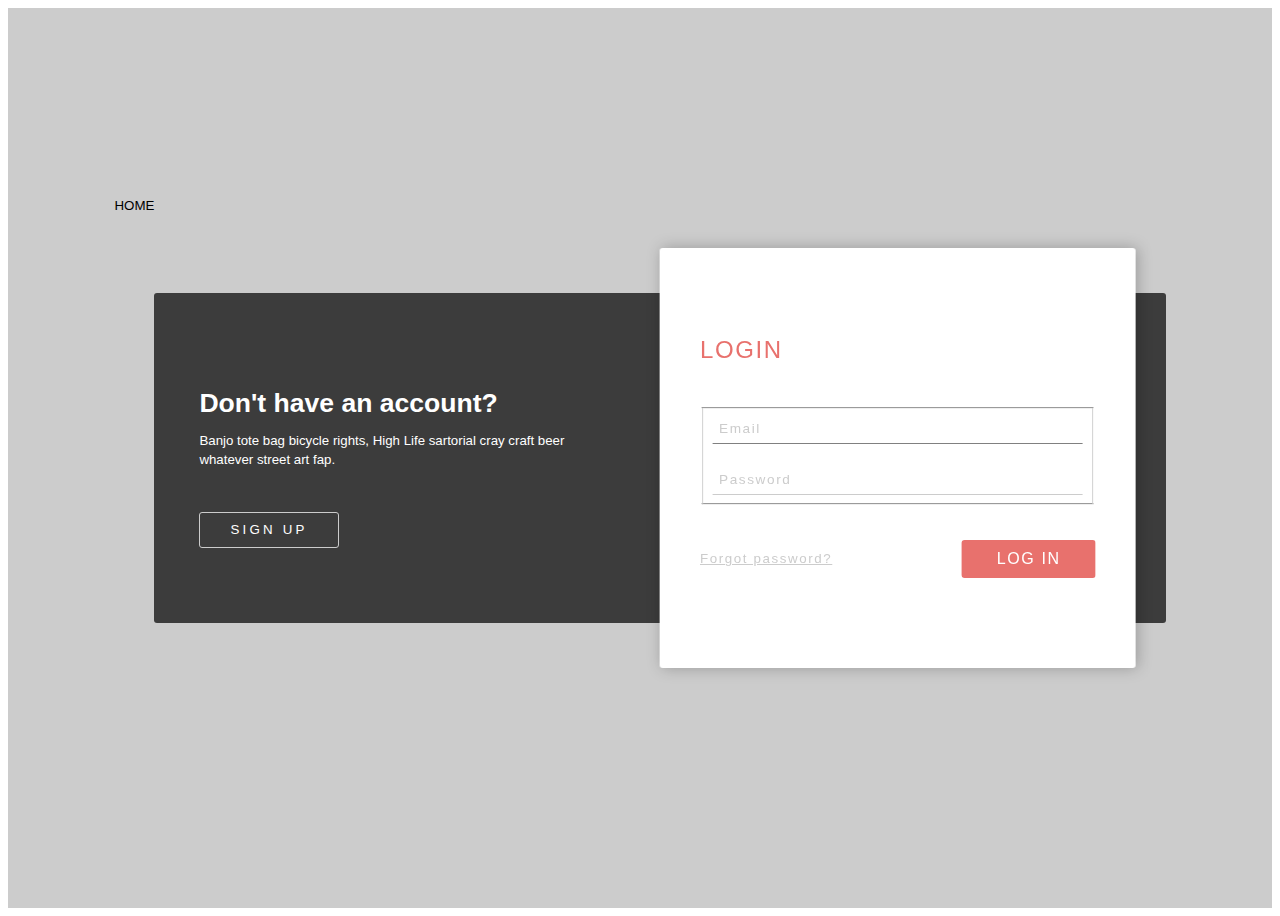
<file: login.html>
<!DOCTYPE html>
<html lang="en">
<head>
    <meta charset="UTF-8">
    <meta http-equiv="X-UA-Compatible" content="IE=edge">
    <meta name="viewport" content="width=device-width, initial-scale=1.0">
    <link rel="stylesheet" href="login.css">
    <title>login</title>
</head>
<body>
    
    <section class="user">
        <a href="index1.html" class="action_btn"><button id="HOME-btn">HOME </button></a>
        <div class="user_options-container">
          <div class="user_options-text">
            <div class="user_options-unregistered">
              <h2 class="user_unregistered-title">Don't have an account?</h2>
              <p class="user_unregistered-text">Banjo tote bag bicycle rights, High Life sartorial cray craft beer whatever street art fap.</p>
              <button class="user_unregistered-signup" id="signup-button">Sign up</button>
            </div>
      
            <div class="user_options-registered">
              <h2 class="user_registered-title">Have an account?</h2>
              <p class="user_registered-text">Banjo tote bag bicycle rights, High Life sartorial cray craft beer whatever street art fap.</p>
              <button class="user_registered-login" id="login-button">Login</button>
            </div>
          </div>
          
          <div class="user_options-forms" id="user_options-forms">
            <div class="user_forms-login">
              <h2 class="forms_title">Login</h2>
              <form class="forms_form">
                <fieldset class="forms_fieldset">
                  <div class="forms_field">
                    <input type="email" placeholder="Email" class="forms_field-input" required autofocus />
                  </div>
                  <div class="forms_field">
                    <input type="password" placeholder="Password" class="forms_field-input" required />
                  </div>
                </fieldset>
                <div class="forms_buttons">
                  <button type="button" class="forms_buttons-forgot">Forgot password?</button>
                  <input type="submit" value="Log In" class="forms_buttons-action">
                </div>
              </form>
            </div>
            <div class="user_forms-signup">
              <h2 class="forms_title">Sign Up</h2>
              <form class="forms_form">
                <fieldset class="forms_fieldset">
                  <div class="forms_field">
                    <input type="text" placeholder="Full Name" class="forms_field-input" required />
                  </div>
                  <div class="forms_field">
                    <input type="email" placeholder="Email" class="forms_field-input" required />
                  </div>
                  <div class="forms_field">
                    <input type="password" placeholder="Password" class="forms_field-input" required />
                  </div>
                </fieldset>
                <div class="forms_buttons">
                  <input type="submit" value="Sign up" class="forms_buttons-action">
                </div>
              </form>
            </div>
          </div>
        </div>
      </section>
      <script src="login.js"></script>
</body>
</html>
</file>
<file: login.css>
/**
 * * General variables
 * */
/**
 * * General configs
 * */
 * {
    box-sizing: border-box;
  }
  
  body {
    font-family: "Montserrat", sans-serif;
    font-size: 12px;
    line-height: 1em;
  }
  
  button {
    background-color: transparent;
    padding: 0;
    border: 0;
    outline: 0;
    cursor: pointer;
  }
  
  input {
    background-color: transparent;
    padding: 0;
    border: 0;
    outline: 0;
  }
  input[type=submit] {
    cursor: pointer;
  }
  input::-moz-placeholder {
    font-size: 0.85rem;
    font-family: "Montserrat", sans-serif;
    font-weight: 300;
    letter-spacing: 0.1rem;
    color: #ccc;
  }
  input:-ms-input-placeholder {
    font-size: 0.85rem;
    font-family: "Montserrat", sans-serif;
    font-weight: 300;
    letter-spacing: 0.1rem;
    color: #ccc;
  }
  input::placeholder {
    font-size: 0.85rem;
    font-family: "Montserrat", sans-serif;
    font-weight: 300;
    letter-spacing: 0.1rem;
    color: #ccc;
  }
  
  /**
   * * Bounce to the left side
   * */
  @-webkit-keyframes bounceLeft {
    0% {
      transform: translate3d(100%, -50%, 0);
    }
    50% {
      transform: translate3d(-30px, -50%, 0);
    }
    100% {
      transform: translate3d(0, -50%, 0);
    }
  }
  @keyframes bounceLeft {
    0% {
      transform: translate3d(100%, -50%, 0);
    }
    50% {
      transform: translate3d(-30px, -50%, 0);
    }
    100% {
      transform: translate3d(0, -50%, 0);
    }
  }
  /**
   * * Bounce to the left side
   * */
  @-webkit-keyframes bounceRight {
    0% {
      transform: translate3d(0, -50%, 0);
    }
    50% {
      transform: translate3d(calc(100% + 30px), -50%, 0);
    }
    100% {
      transform: translate3d(100%, -50%, 0);
    }
  }
  @keyframes bounceRight {
    0% {
      transform: translate3d(0, -50%, 0);
    }
    50% {
      transform: translate3d(calc(100% + 30px), -50%, 0);
    }
    100% {
      transform: translate3d(100%, -50%, 0);
    }
  }
  /**
   * * Show Sign Up form
   * */
  @-webkit-keyframes showSignUp {
    100% {
      opacity: 1;
      visibility: visible;
      transform: translate3d(0, 0, 0);
    }
  }
  @keyframes showSignUp {
    100% {
      opacity: 1;
      visibility: visible;
      transform: translate3d(0, 0, 0);
    }
  }
  /**
   * * Page background
   * */
  .user {
    display: flex;
    justify-content: center;
    align-items: center;
    width: 100%;
    height: 100vh;
    background: #ccc;
    background-size: cover;
  }
  .user_options-container {
    position: relative;
    width: 80%;
  }
  .user_options-text {
    display: flex;
    justify-content: space-between;
    width: 100%;
    background-color: rgba(34, 34, 34, 0.85);
    border-radius: 3px;
  }
  
  /**
   * * Registered and Unregistered user box and text
   * */
  .user_options-registered,
  .user_options-unregistered {
    width: 50%;
    padding: 75px 45px;
    color: #fff;
    font-weight: 300;
  }
  
  .user_registered-title,
  .user_unregistered-title {
    margin-bottom: 15px;
    font-size: 1.66rem;
    line-height: 1em;
  }
  
  .user_unregistered-text,
  .user_registered-text {
    font-size: 0.83rem;
    line-height: 1.4em;
  }
  
  .user_registered-login,
  .user_unregistered-signup {
    margin-top: 30px;
    border: 1px solid #ccc;
    border-radius: 3px;
    padding: 10px 30px;
    color: #fff;
    text-transform: uppercase;
    line-height: 1em;
    letter-spacing: 0.2rem;
    transition: background-color 0.2s ease-in-out, color 0.2s ease-in-out;
  }
  .user_registered-login:hover,
  .user_unregistered-signup:hover {
    color: rgba(34, 34, 34, 0.85);
    background-color: #ccc;
  }
  
  /**
   * * Login and signup forms
   * */
  .user_options-forms {
    position: absolute;
    top: 50%;
    left: 30px;
    width: calc(50% - 30px);
    min-height: 420px;
    background-color: #fff;
    border-radius: 3px;
    box-shadow: 2px 0 15px rgba(0, 0, 0, 0.25);
    overflow: hidden;
    transform: translate3d(100%, -50%, 0);
    transition: transform 0.4s ease-in-out;
  }
  .user_options-forms .user_forms-login {
    transition: opacity 0.4s ease-in-out, visibility 0.4s ease-in-out;
  }
  .user_options-forms .forms_title {
    margin-bottom: 45px;
    font-size: 1.5rem;
    font-weight: 500;
    line-height: 1em;
    text-transform: uppercase;
    color: #e8716d;
    letter-spacing: 0.1rem;
  }
  .user_options-forms .forms_field:not(:last-of-type) {
    margin-bottom: 20px;
  }
  .user_options-forms .forms_field-input {
    width: 100%;
    border-bottom: 1px solid #ccc;
    padding: 6px 20px 6px 6px;
    font-family: "Montserrat", sans-serif;
    font-size: 1rem;
    font-weight: 300;
    color: gray;
    letter-spacing: 0.1rem;
    transition: border-color 0.2s ease-in-out;
  }
  .user_options-forms .forms_field-input:focus {
    border-color: gray;
  }
  .user_options-forms .forms_buttons {
    display: flex;
    justify-content: space-between;
    align-items: center;
    margin-top: 35px;
  }
  .user_options-forms .forms_buttons-forgot {
    font-family: "Montserrat", sans-serif;
    letter-spacing: 0.1rem;
    color: #ccc;
    text-decoration: underline;
    transition: color 0.2s ease-in-out;
  }
  .user_options-forms .forms_buttons-forgot:hover {
    color: #b3b3b3;
  }
  .user_options-forms .forms_buttons-action {
    background-color: #e8716d;
    border-radius: 3px;
    padding: 10px 35px;
    font-size: 1rem;
    font-family: "Montserrat", sans-serif;
    font-weight: 300;
    color: #fff;
    text-transform: uppercase;
    letter-spacing: 0.1rem;
    transition: background-color 0.2s ease-in-out;
  }
  .user_options-forms .forms_buttons-action:hover {
    background-color: #e14641;
  }
  .user_options-forms .user_forms-signup,
  .user_options-forms .user_forms-login {
    position: absolute;
    top: 70px;
    left: 40px;
    width: calc(100% - 80px);
    opacity: 0;
    visibility: hidden;
    transition: opacity 0.4s ease-in-out, visibility 0.4s ease-in-out, transform 0.5s ease-in-out;
  }
  .user_options-forms .user_forms-signup {
    transform: translate3d(120px, 0, 0);
  }
  .user_options-forms .user_forms-signup .forms_buttons {
    justify-content: flex-end;
  }
  .user_options-forms .user_forms-login {
    transform: translate3d(0, 0, 0);
    opacity: 1;
    visibility: visible;
  }
  
  /**
   * * Triggers
   * */
  .user_options-forms.bounceLeft {
    -webkit-animation: bounceLeft 1s forwards;
            animation: bounceLeft 1s forwards;
  }
  .user_options-forms.bounceLeft .user_forms-signup {
    -webkit-animation: showSignUp 1s forwards;
            animation: showSignUp 1s forwards;
  }
  .user_options-forms.bounceLeft .user_forms-login {
    opacity: 0;
    visibility: hidden;
    transform: translate3d(-120px, 0, 0);
  }
  .user_options-forms.bounceRight {
    -webkit-animation: bounceRight 1s forwards;
            animation: bounceRight 1s forwards;
  }
  
  /**
   * * Responsive 990px
   * */
  @media screen and (max-width: 990px) {
    .user_options-forms {
      min-height: 350px;
    }
    .user_options-forms .forms_buttons {
      flex-direction: column;
    }
    .user_options-forms .user_forms-login .forms_buttons-action {
      margin-top: 30px;
    }
    .user_options-forms .user_forms-signup,
  .user_options-forms .user_forms-login {
      top: 40px;
    }
  
    .user_options-registered,
  .user_options-unregistered {
      padding: 50px 45px;
    }
  }
  .action_btn{
      margin-top: -40%;
  }
</file>
